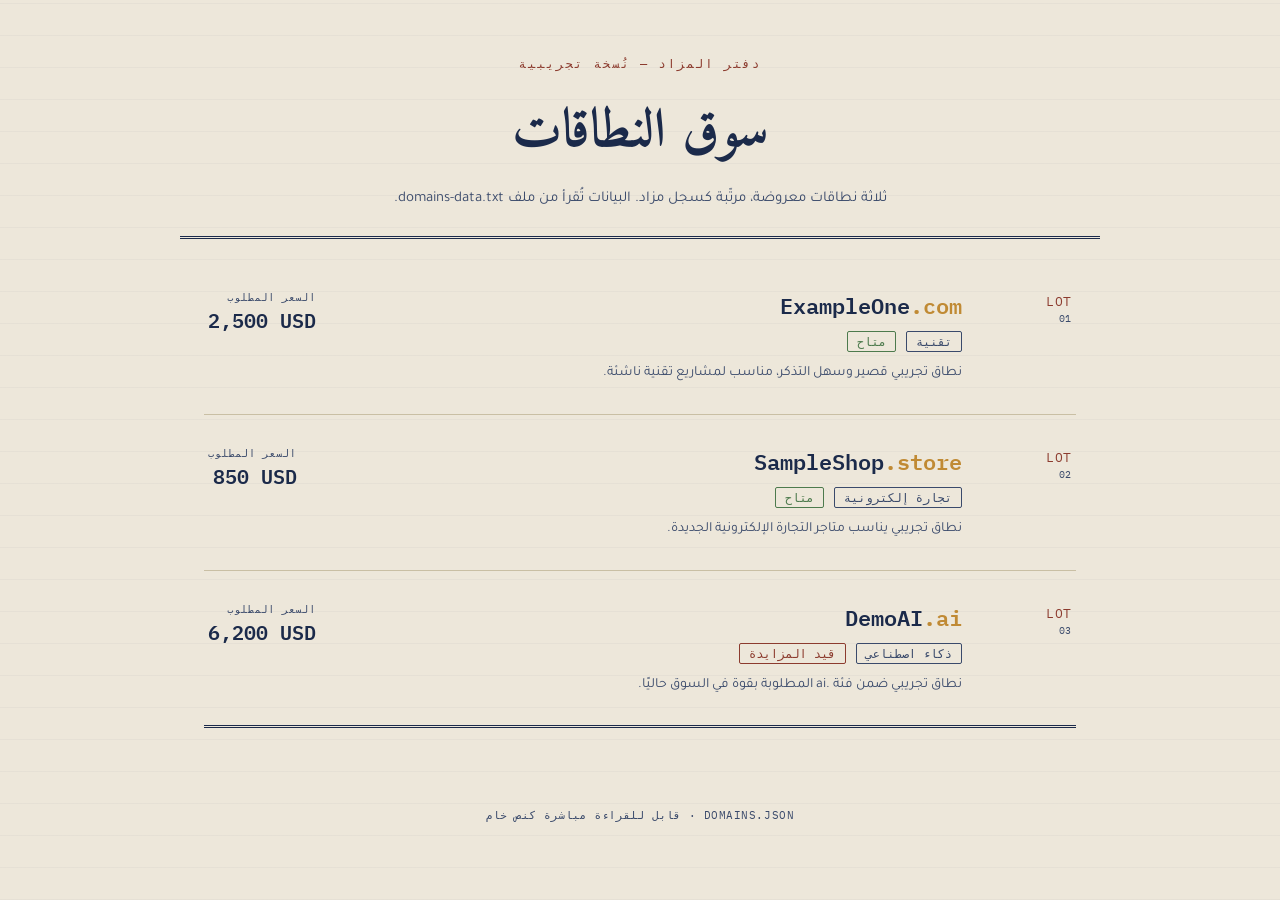
<file: index.html>
<!DOCTYPE html>
<html lang="ar" dir="rtl">
<head>
<meta charset="UTF-8">
<meta name="viewport" content="width=device-width, initial-scale=1.0">
<title>سوق النطاقات — دفتر المزاد</title>
<link rel="preconnect" href="https://fonts.googleapis.com">
<link href="https://fonts.googleapis.com/css2?family=Amiri:wght@400;700&family=IBM+Plex+Mono:wght@400;500;600&family=Tajawal:wght@400;500;700&display=swap" rel="stylesheet">
<style>
  :root{
    --paper:#EDE7DA;
    --paper-dark:#E2DAC8;
    --ink:#1B2A4A;
    --ink-soft:#3A4A6B;
    --gold:#C08A34;
    --stamp-red:#8C3B2E;
    --rule:#c9bfa4;
  }
  *{box-sizing:border-box;margin:0;padding:0;}
  body{
    background:var(--paper);
    background-image:
      repeating-linear-gradient(0deg, rgba(27,42,74,0.035) 0px, rgba(27,42,74,0.035) 1px, transparent 1px, transparent 32px);
    color:var(--ink);
    font-family:'Tajawal', sans-serif;
    min-height:100vh;
  }
  header{
    max-width:920px;
    margin:0 auto;
    padding:56px 24px 28px;
    text-align:center;
    border-bottom:3px double var(--ink);
  }
  .eyebrow{
    font-family:'IBM Plex Mono', monospace;
    letter-spacing:0.18em;
    font-size:12px;
    color:var(--stamp-red);
    text-transform:uppercase;
    margin-bottom:14px;
  }
  h1{
    font-family:'Amiri', serif;
    font-weight:700;
    font-size:clamp(34px, 6vw, 54px);
    color:var(--ink);
  }
  .subtitle{
    margin-top:10px;
    font-size:15px;
    color:var(--ink-soft);
  }
  main{
    max-width:920px;
    margin:0 auto;
    padding:20px 24px 80px;
  }
  #status{
    text-align:center;
    padding:40px 0;
    color:var(--ink-soft);
    font-family:'IBM Plex Mono', monospace;
    font-size:14px;
  }
  .lot{
    display:grid;
    grid-template-columns:88px 1fr auto;
    gap:22px;
    align-items:start;
    padding:28px 4px;
    border-bottom:1px solid var(--rule);
    opacity:0;
    transform:translateY(10px);
    animation:rise 0.5s ease forwards;
  }
  .lot:last-child{ border-bottom:3px double var(--ink); }
  @keyframes rise{ to{ opacity:1; transform:translateY(0); } }

  .lot-num{
    font-family:'IBM Plex Mono', monospace;
    font-size:13px;
    color:var(--stamp-red);
    letter-spacing:0.05em;
    padding-top:6px;
  }
  .lot-num span{
    display:block;
    font-size:10px;
    color:var(--ink-soft);
    margin-top:2px;
  }
  .lot-body h2{
    font-family:'IBM Plex Mono', monospace;
    font-weight:600;
    font-size:22px;
    color:var(--ink);
    direction:ltr;
    text-align:right;
    unicode-bidi:isolate;
  }
  .lot-body h2 .ext{ color:var(--gold); }
  .lot-meta{
    display:flex;
    gap:10px;
    margin:8px 0 10px;
    font-size:12px;
    flex-wrap:wrap;
  }
  .tag{
    border:1px solid var(--ink-soft);
    border-radius:2px;
    padding:2px 9px;
    color:var(--ink-soft);
    font-family:'IBM Plex Mono', monospace;
  }
  .tag.status-available{ border-color:#4d7a4d; color:#4d7a4d; }
  .tag.status-bidding{ border-color:var(--stamp-red); color:var(--stamp-red); }
  .lot-desc{
    font-size:14px;
    color:var(--ink-soft);
    line-height:1.7;
    max-width:52ch;
  }
  .lot-price{
    text-align:left;
    padding-top:4px;
    white-space:nowrap;
  }
  .price-label{
    font-size:10px;
    color:var(--ink-soft);
    font-family:'IBM Plex Mono', monospace;
    letter-spacing:0.08em;
    text-align:right;
  }
  .price-value{
    font-family:'IBM Plex Mono', monospace;
    font-size:20px;
    font-weight:600;
    color:var(--ink);
    text-align:right;
    direction:ltr;
  }
  footer{
    max-width:920px;
    margin:0 auto;
    padding:0 24px 60px;
    text-align:center;
    font-family:'IBM Plex Mono', monospace;
    font-size:11px;
    color:var(--ink-soft);
    letter-spacing:0.05em;
  }
  @media (max-width:600px){
    .lot{ grid-template-columns:1fr; }
    .lot-price{ text-align:right; }
    .price-label, .price-value{ text-align:right; }
  }
</style>
</head>
<body>

<header>
  <div class="eyebrow">دفتر المزاد — نُسخة تجريبية</div>
  <h1>سوق النطاقات</h1>
  <p class="subtitle">ثلاثة نطاقات معروضة، مرتّبة كسجل مزاد. البيانات تُقرأ من ملف domains-data.txt.</p>
</header>

<main>
  <div id="status">جاري تحميل السجل…</div>
  <div id="lots"></div>
</main>

<footer>DOMAINS.JSON · قابل للقراءة مباشرة كنص خام</footer>

<script>
async function loadDomains(){
  const statusEl = document.getElementById('status');
  const lotsEl = document.getElementById('lots');
  try{
    const res = await fetch('domains-data.txt');
    if(!res.ok) throw new Error('تعذّر تحميل الملف');
    const text = await res.text();

    const domains = text
      .split('\n')
      .map(line => line.trim())
      .filter(line => line.length > 0)
      .map(line => {
        const [lot, domain, extension, category, price, currency, status, description] = line.split('|');
        return { lot, domain, extension, category, price, currency, status, description };
      });

    statusEl.style.display = 'none';

    domains.forEach((d, i) => {
      const statusClass = d.status === 'متاح' ? 'status-available' : 'status-bidding';
      const el = document.createElement('div');
      el.className = 'lot';
      el.style.animationDelay = (i * 0.08) + 's';
      el.innerHTML = `
        <div class="lot-num">LOT<span>${d.lot}</span></div>
        <div class="lot-body">
          <h2>${escapeHtml(d.domain.replace(d.extension,''))}<span class="ext">${escapeHtml(d.extension)}</span></h2>
          <div class="lot-meta">
            <span class="tag">${escapeHtml(d.category)}</span>
            <span class="tag ${statusClass}">${escapeHtml(d.status)}</span>
          </div>
          <p class="lot-desc">${escapeHtml(d.description)}</p>
        </div>
        <div class="lot-price">
          <div class="price-label">السعر المطلوب</div>
          <div class="price-value">${escapeHtml(d.price)} ${escapeHtml(d.currency)}</div>
        </div>
      `;
      lotsEl.appendChild(el);
    });
  }catch(err){
    statusEl.textContent = 'تعذّر تحميل بيانات النطاقات: ' + err.message;
  }
}

function escapeHtml(str){
  const div = document.createElement('div');
  div.textContent = str;
  return div.innerHTML;
}

loadDomains();
</script>

</body>
</html>
</file>
